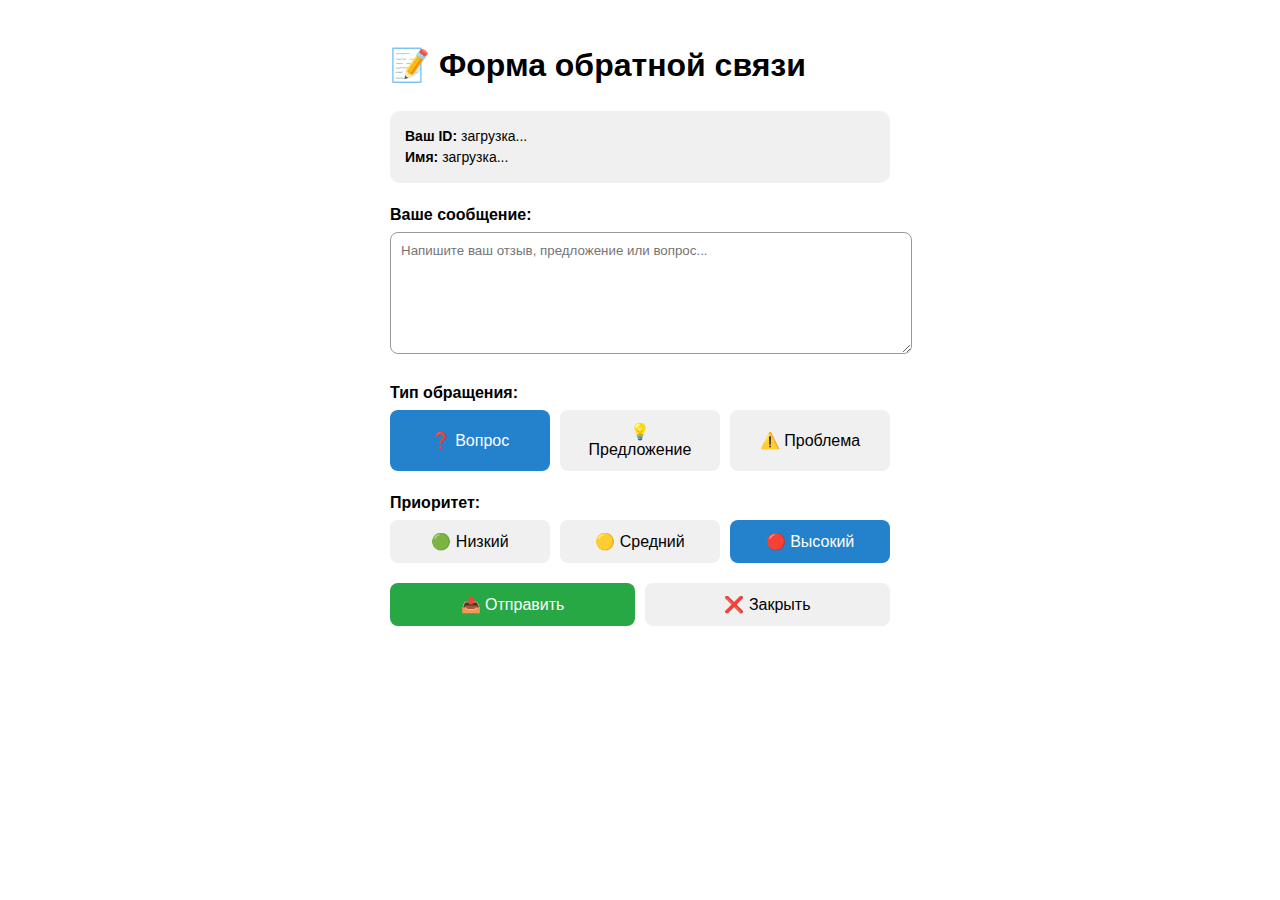
<file: index.html>
<!DOCTYPE html>
<html lang="ru">
<head>
    <meta charset="UTF-8">
    <meta name="viewport" content="width=device-width, initial-scale=1.0">
    <title>Feedback Form</title>
    <script src="https://telegram.org/js/telegram-web-app.js"></script>
    <style>
        body {
            margin: 0;
            padding: 20px;
            font-family: -apple-system, BlinkMacSystemFont, 'Segoe UI', sans-serif;
            background: var(--tg-theme-bg-color, #ffffff);
            color: var(--tg-theme-text-color, #000000);
            line-height: 1.5;
        }

        .container {
            max-width: 500px;
            margin: 0 auto;
        }

        .user-info {
            background: var(--tg-theme-secondary-bg-color, #f0f0f0);
            padding: 15px;
            border-radius: 10px;
            margin-bottom: 20px;
            font-size: 14px;
        }

        .form-group {
            margin-bottom: 20px;
        }

        label {
            display: block;
            margin-bottom: 5px;
            font-weight: 600;
        }

        textarea {
            width: 100%;
            min-height: 100px;
            padding: 10px;
            border: 1px solid var(--tg-theme-hint-color, #999);
            border-radius: 8px;
            resize: vertical;
            font-family: inherit;
            background: var(--tg-theme-bg-color, #fff);
            color: var(--tg-theme-text-color, #000);
        }

        .buttons-group {
            display: flex;
            gap: 10px;
            flex-wrap: wrap;
        }

        .btn {
            flex: 1;
            min-width: 120px;
            padding: 12px 20px;
            border: none;
            border-radius: 8px;
            font-size: 16px;
            cursor: pointer;
            transition: opacity 0.2s;
        }

        .btn:hover {
            opacity: 0.9;
        }

        .btn-primary {
            background: var(--tg-theme-button-color, #2481cc);
            color: var(--tg-theme-button-text-color, #fff);
        }

        .btn-secondary {
            background: var(--tg-theme-secondary-bg-color, #f0f0f0);
            color: var(--tg-theme-text-color, #000);
        }

        .btn-success {
            background: #28a745;
            color: white;
        }

        .status {
            padding: 10px;
            border-radius: 5px;
            margin-top: 15px;
            text-align: center;
            display: none;
        }

        .success {
            background: #d4edda;
            color: #155724;
            display: block;
        }

        .error {
            background: #f8d7da;
            color: #721c24;
            display: block;
        }
    </style>
</head>
<body>
    <div class="container">
        <h1>📝 Форма обратной связи</h1>

        <div class="user-info">
            <strong>Ваш ID:</strong> <span id="user-id">загрузка...</span><br>
            <strong>Имя:</strong> <span id="user-name">загрузка...</span>
        </div>

        <form id="feedback-form">
            <div class="form-group">
                <label for="message">Ваше сообщение:</label>
                <textarea id="message" placeholder="Напишите ваш отзыв, предложение или вопрос..." required></textarea>
            </div>

            <div class="form-group">
                <label>Тип обращения:</label>
                <div class="buttons-group">
                    <button type="button" class="btn btn-primary" data-type="question">❓ Вопрос</button>
                    <button type="button" class="btn btn-secondary" data-type="suggestion">💡 Предложение</button>
                    <button type="button" class="btn btn-secondary" data-type="problem">⚠️ Проблема</button>
                </div>
            </div>

            <div class="form-group">
                <label>Приоритет:</label>
                <div class="buttons-group">
                    <button type="button" class="btn btn-secondary" data-priority="low">🟢 Низкий</button>
                    <button type="button" class="btn btn-secondary" data-priority="medium">🟡 Средний</button>
                    <button type="button" class="btn btn-primary" data-priority="high">🔴 Высокий</button>
                </div>
            </div>

            <div class="buttons-group">
                <button type="submit" class="btn btn-success">📤 Отправить</button>
                <button type="button" class="btn btn-secondary" id="close-btn">❌ Закрыть</button>
            </div>
        </form>

        <div id="status" class="status"></div>
    </div>

    <script>
        // ДИАГНОСТИКА: добавим логирование чтобы отследить перерисовки
        console.log('=== Mini App Инициализация ===');
        
        const tg = window.Telegram.WebApp;
        let initializationCount = 0;

        // Инициализация
        tg.expand();
        tg.enableClosingConfirmation();

        // Получаем данные пользователя
        const user = tg.initDataUnsafe && tg.initDataUnsafe.user;
        document.getElementById('user-id').textContent = user ? user.id : 'Не доступно';
        document.getElementById('user-name').textContent = user ? `${user.first_name}${user.last_name ? ' ' + user.last_name : ''}` : 'Аноним';

        if (user) {
            document.querySelector('h1').textContent = `📝 Форма обратной связи для ${user.first_name}`;
        }

        let selectedType = 'question';
        let selectedPriority = 'high';

        // Обработчики для кнопок типа
        document.querySelectorAll('[data-type]').forEach(btn => {
            btn.addEventListener('click', () => {
                console.log('Кнопка типа нажата:', btn.dataset.type);
                selectedType = btn.dataset.type;
                updateActiveButtons('[data-type]', btn);
            });
        });

        // Обработчики для кнопок приоритета
        document.querySelectorAll('[data-priority]').forEach(btn => {
            btn.addEventListener('click', () => {
                console.log('Кнопка приоритета нажата:', btn.dataset.priority);
                selectedPriority = btn.dataset.priority;
                updateActiveButtons('[data-priority]', btn);
            });
        });

        // Функция обновления активных кнопок
        function updateActiveButtons(selector, activeBtn) {
            console.log('Обновление кнопок для:', selector);
            document.querySelectorAll(selector).forEach(btn => {
                btn.classList.remove('btn-primary');
                btn.classList.add('btn-secondary');
            });
            activeBtn.classList.remove('btn-secondary');
            activeBtn.classList.add('btn-primary');
        }

        // Обработка отправки формы
        document.getElementById('feedback-form').addEventListener('submit', (e) => {
            e.preventDefault();
            console.log('Форма отправлена');

            const message = document.getElementById('message').value.trim();

            if (!message) {
                showStatus('Пожалуйста, введите сообщение', 'error');
                return;
            }

            // Собираем данные для отправки
            const formData = {
                user_id: user?.id,
                user_name: user?.first_name + (user?.last_name ? ' ' + user?.last_name : ''),
                message: message,
                type: selectedType,
                priority: selectedPriority,
                timestamp: new Date().toISOString()
            };

            console.log('Отправка данных:', formData);

            // Отправляем данные в бот
            tg.sendData(JSON.stringify(formData));
            showStatus('✅ Сообщение отправлено! Закрываю приложение...', 'success');

            // Закрываем через 2 секунды
            setTimeout(() => {
                tg.close();
            }, 2000);
        });

        // Кнопка закрытия
        document.getElementById('close-btn').addEventListener('click', () => {
            console.log('Кнопка закрытия нажата');
            tg.close();
        });

        // Показать статус
        function showStatus(text, type) {
            console.log('Статус:', text, type);
            const statusEl = document.getElementById('status');
            statusEl.textContent = text;
            statusEl.className = `status ${type}`;
        }

        // Изначально активируем кнопки по умолчанию
        updateActiveButtons('[data-type]', document.querySelector('[data-type="question"]'));
        updateActiveButtons('[data-priority]', document.querySelector('[data-priority="high"]'));

        // Диагностика: отслеживаем события
        tg.onEvent('viewportChanged', (e) => {
            console.log('viewportChanged:', e);
        });

        tg.onEvent('themeChanged', () => {
            console.log('themeChanged - ПЕРЕЗАГРУЗКА!');
        });

        console.log('=== Mini App Инициализация завершена ===');

        // Проверим, не вызывается ли код несколько раз
        if (window._miniAppInitialized) {
            console.warn('⚠️ Код уже был инициализирован ранее!');
        }
        window._miniAppInitialized = true;
    </script>
</body>
</html>
</file>
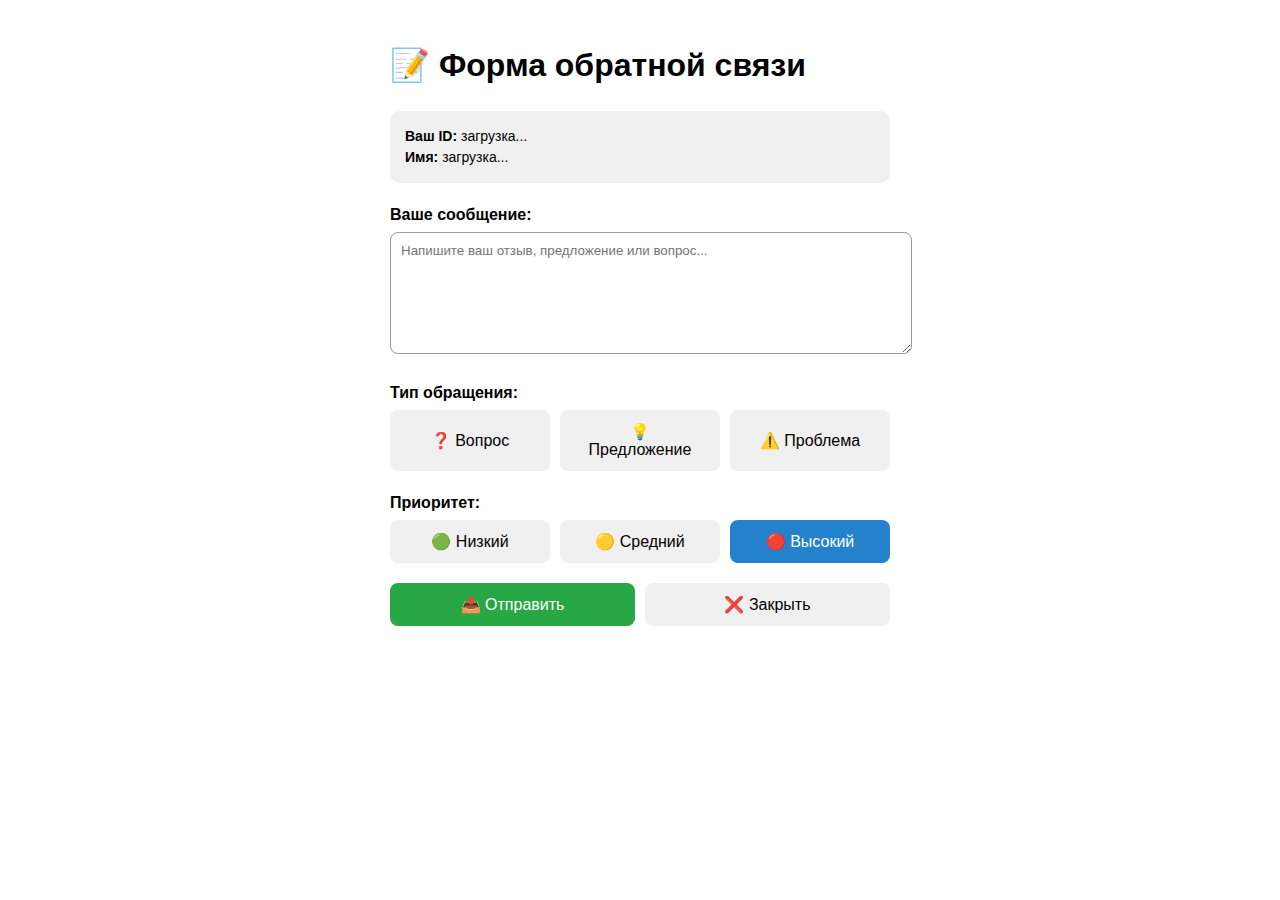
<file: hallo.html>
<!DOCTYPE html>
<html lang="ru">
<head>
    <meta charset="UTF-8">
    <meta name="viewport" content="width=device-width, initial-scale=1.0">
    <title>Feedback Form</title>
    <script src="https://telegram.org/js/telegram-web-app.js"></script>
    <style>
        body {
            margin: 0;
            padding: 20px;
            font-family: -apple-system, BlinkMacSystemFont, 'Segoe UI', sans-serif;
            background: var(--tg-theme-bg-color, #ffffff);
            color: var(--tg-theme-text-color, #000000);
            line-height: 1.5;
        }

        .container {
            max-width: 500px;
            margin: 0 auto;
        }

        .user-info {
            background: var(--tg-theme-secondary-bg-color, #f0f0f0);
            padding: 15px;
            border-radius: 10px;
            margin-bottom: 20px;
            font-size: 14px;
        }

        .form-group {
            margin-bottom: 20px;
        }

        label {
            display: block;
            margin-bottom: 5px;
            font-weight: 600;
        }

        textarea {
            width: 100%;
            min-height: 100px;
            padding: 10px;
            border: 1px solid var(--tg-theme-hint-color, #999);
            border-radius: 8px;
            resize: vertical;
            font-family: inherit;
            background: var(--tg-theme-bg-color, #fff);
            color: var(--tg-theme-text-color, #000);
        }

        .buttons-group {
            display: flex;
            gap: 10px;
            flex-wrap: wrap;
        }

        .btn {
            flex: 1;
            min-width: 120px;
            padding: 12px 20px;
            border: none;
            border-radius: 8px;
            font-size: 16px;
            cursor: pointer;
            transition: opacity 0.2s;
        }

        .btn:hover {
            opacity: 0.9;
        }

        .btn-primary {
            background: var(--tg-theme-button-color, #2481cc);
            color: var(--tg-theme-button-text-color, #fff);
        }

        .btn-secondary {
            background: var(--tg-theme-secondary-bg-color, #f0f0f0);
            color: var(--tg-theme-text-color, #000);
        }

        .btn-success {
            background: #28a745;
            color: white;
        }

        .status {
            padding: 10px;
            border-radius: 5px;
            margin-top: 15px;
            text-align: center;
            display: none;
        }

        .success {
            background: #d4edda;
            color: #155724;
            display: block;
        }

        .error {
            background: #f8d7da;
            color: #721c24;
            display: block;
        }
    </style>
</head>
<body>
    <div class="container">
        <h1>📝 Форма обратной связи</h1>
        
        <div class="user-info">
            <strong>Ваш ID:</strong> <span id="user-id">загрузка...</span><br>
            <strong>Имя:</strong> <span id="user-name">загрузка...</span>
        </div>

        <form id="feedback-form">
            <div class="form-group">
                <label for="message">Ваше сообщение:</label>
                <textarea id="message" placeholder="Напишите ваш отзыв, предложение или вопрос..." required></textarea>
            </div>

            <div class="form-group">
                <label>Тип обращения:</label>
                <div class="buttons-group">
                    <button type="button" class="btn btn-secondary" data-type="question">❓ Вопрос</button>
                    <button type="button" class="btn btn-secondary" data-type="suggestion">💡 Предложение</button>
                    <button type="button" class="btn btn-secondary" data-type="problem">⚠️ Проблема</button>
                </div>
            </div>

            <div class="form-group">
                <label>Приоритет:</label>
                <div class="buttons-group">
                    <button type="button" class="btn btn-secondary" data-priority="low">🟢 Низкий</button>
                    <button type="button" class="btn btn-secondary" data-priority="medium">🟡 Средний</button>
                    <button type="button" class="btn btn-primary" data-priority="high">🔴 Высокий</button>
                </div>
            </div>

            <div class="buttons-group">
                <button type="submit" class="btn btn-success">📤 Отправить</button>
                <button type="button" class="btn btn-secondary" id="close-btn">❌ Закрыть</button>
            </div>
        </form>

        <div id="status" class="status"></div>
    </div>

    <script>
        const tg = window.Telegram.WebApp;
        
        // Инициализация
        tg.expand();
        tg.enableClosingConfirmation();
        
        // Получаем данные пользователя
        const user = tg.initDataUnsafe?.user;
        document.getElementById('user-id').textContent = user?.id || 'Не доступно';
        document.getElementById('user-name').textContent = 
            user?.first_name + (user?.last_name ? ' ' + user?.last_name : '') || 'Аноним';
        
        // Переменные для хранения выбранных значений
        let selectedType = 'question';
        let selectedPriority = 'high';
        
        // Обработчики для кнопок типа
        document.querySelectorAll('[data-type]').forEach(btn => {
            btn.addEventListener('click', () => {
                selectedType = btn.dataset.type;
                updateActiveButtons('[data-type]', btn);
            });
        });
        
        // Обработчики для кнопок приоритета
        document.querySelectorAll('[data-priority]').forEach(btn => {
            btn.addEventListener('click', () => {
                selectedPriority = btn.dataset.priority;
                updateActiveButtons('[data-priority]', btn);
            });
        });
        
        // Функция обновления активных кнопок
        function updateActiveButtons(selector, activeBtn) {
            document.querySelectorAll(selector).forEach(btn => {
                btn.classList.remove('btn-primary');
                btn.classList.add('btn-secondary');
            });
            activeBtn.classList.remove('btn-secondary');
            activeBtn.classList.add('btn-primary');
        }
        
        // Обработка отправки формы
        document.getElementById('feedback-form').addEventListener('submit', (e) => {
            e.preventDefault();
            
            const message = document.getElementById('message').value.trim();
            
            if (!message) {
                showStatus('Пожалуйста, введите сообщение', 'error');
                return;
            }
            
            // Собираем данные для отправки
            const formData = {
                user_id: user?.id,
                user_name: user?.first_name + (user?.last_name ? ' ' + user?.last_name : ''),
                message: message,
                type: selectedType,
                priority: selectedPriority,
                timestamp: new Date().toISOString()
            };
            
            // Отправляем данные в бот
            tg.sendData(JSON.stringify(formData));
            showStatus('✅ Сообщение отправлено! Закрываю приложение...', 'success');
            
            // Закрываем через 2 секунды
            setTimeout(() => {
                tg.close();
            }, 2000);
        });
        
        // Кнопка закрытия
        document.getElementById('close-btn').addEventListener('click', () => {
            tg.close();
        });
        
        // Показать статус
        function showStatus(text, type) {
            const statusEl = document.getElementById('status');
            statusEl.textContent = text;
            statusEl.className = `status ${type}`;
        }
        
        // Изначально активируем кнопки по умолчанию
        updateActiveButtons('[data-type]', document.querySelector('[data-type="question"]'));
        updateActiveButtons('[data-priority]', document.querySelector('[data-priority="high"]'));
    </script>
</body>
</html>
</file>
